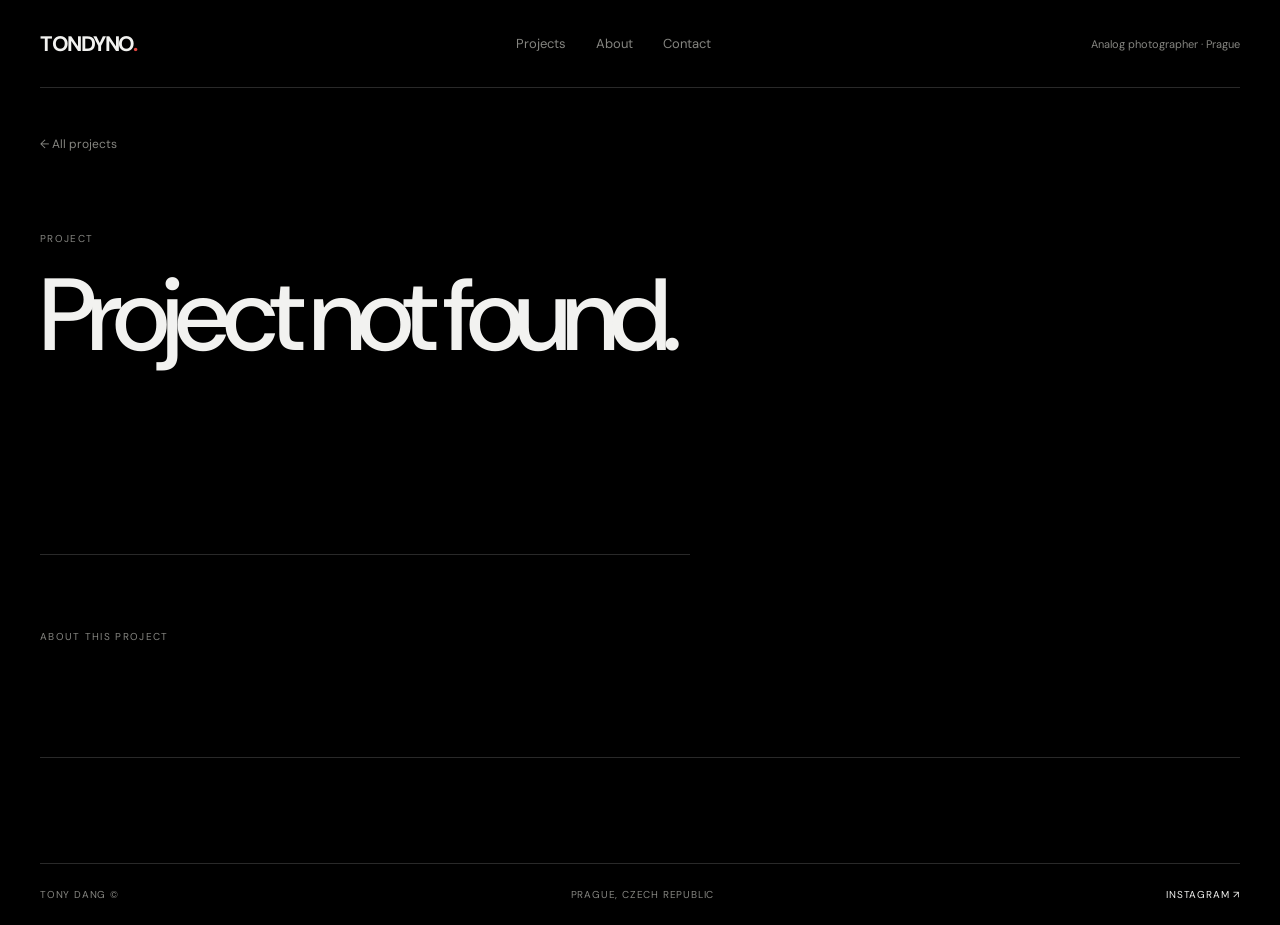
<file: project.html>
<!doctype html>
<html lang="en">
<head>
  <meta charset="utf-8">
  <meta name="viewport" content="width=device-width, initial-scale=1">
  <meta name="description" content="A photographic project by Tony Dang.">
  <meta name="theme-color" content="#000000">
  <title>Project — TONDYNO PROJECT</title>
  <link rel="preconnect" href="https://fonts.googleapis.com">
  <link rel="preconnect" href="https://fonts.gstatic.com" crossorigin>
  <link href="https://fonts.googleapis.com/css2?family=DM+Sans:wght@400;500;600;700&display=swap" rel="stylesheet">
  <link rel="stylesheet" href="style.css">
  <script src="projects.js" defer></script>
  <script src="project-detail.js" defer></script>
</head>
<body>
  <header class="site-header">
    <a class="wordmark" href="index.html">TONDYNO<span>.</span></a>
    <nav class="main-nav" aria-label="Main navigation">
      <a href="index.html">Projects</a>
      <a href="index.html#about">About</a>
      <a href="mailto:hello@tondyno.com">Contact</a>
    </nav>
    <span class="header-note">Analog photographer · Prague</span>
  </header>

  <main class="page-shell detail-page">
    <a class="back-link" href="index.html">← All projects</a>
    <p class="eyebrow" id="project-category">PROJECT</p>
    <h1 id="project-title">Loading project<span class="accent">.</span></h1>
    <p class="detail-description" id="project-description"></p>
    <dl class="project-meta" id="project-meta"></dl>
    <section class="detail-gallery" id="detail-gallery" aria-label="Project photographs"></section>
    <section class="about-section detail-about">
      <p class="eyebrow">ABOUT THIS PROJECT</p>
      <p id="project-about"></p>
    </section>
    <nav class="project-pagination" aria-label="Project navigation">
      <a id="previous-project" href="#" hidden>← Previous project</a>
      <a id="next-project" href="#" hidden>Next project →</a>
    </nav>
  </main>

  <footer class="site-footer">
    <span>TONY DANG © <span id="year"></span></span>
    <span>PRAGUE, CZECH REPUBLIC</span>
    <a href="https://www.instagram.com/tondyno/" target="_blank" rel="noreferrer">INSTAGRAM ↗</a>
  </footer>
</body>
</html>
</file>
<file: style.css>
@import url('https://fonts.googleapis.com/css2?family=DM+Sans:wght@400;500;600;700&display=swap');

:root {
  color-scheme: dark;
  --background: #000000;
  --text: #f2f2f0;
  --muted: #858580;
  --line: #292929;
  --accent: #e54842;
  --page: min(1440px, calc(100% - 80px));
}

* { box-sizing: border-box; }
html { scroll-behavior: smooth; }
body {
  margin: 0;
  background: var(--background);
  color: var(--text);
  font-family: 'DM Sans', sans-serif;
  -webkit-font-smoothing: antialiased;
}
a { color: inherit; text-decoration: none; }
button, input { font: inherit; }
.site-header, .page-shell, .site-footer {
  width: var(--page);
  margin-inline: auto;
}
.site-header {
  min-height: 88px;
  display: flex;
  align-items: center;
  justify-content: space-between;
  gap: 32px;
  border-bottom: 1px solid var(--line);
}
.wordmark { font-size: 21px; font-weight: 700; letter-spacing: -.07em; }
.wordmark span, .accent { color: var(--accent); }
.main-nav { display: flex; gap: 30px; font-size: 13px; }
.main-nav a { color: var(--muted); transition: color .2s ease; }
.main-nav a:hover, .main-nav a.active { color: var(--text); }
.header-note { color: var(--muted); font-size: 11px; }
.intro { padding: 105px 0 65px; max-width: 720px; }
.eyebrow { color: var(--muted); font-size: 10px; letter-spacing: .13em; text-transform: uppercase; }
.intro h1, .detail-page h1 { margin: 22px 0 15px; font-size: clamp(54px, 8vw, 112px); line-height: .95; letter-spacing: -.075em; font-weight: 500; }
.intro-copy, .detail-description { max-width: 480px; color: var(--muted); font-size: 15px; line-height: 1.7; }
.project-controls { display: flex; align-items: center; justify-content: space-between; gap: 24px; padding: 22px 0; border-top: 1px solid var(--line); }
.filter-list { display: flex; flex-wrap: wrap; gap: 8px; }
.filter-button { padding: 8px 13px; border: 1px solid transparent; border-radius: 2px; background: transparent; color: var(--muted); cursor: pointer; font-size: 12px; }
.filter-button:hover, .filter-button.active { border-color: var(--line); color: var(--text); }
.filter-button.active::before { content: ''; display: inline-block; width: 5px; height: 5px; margin: 0 8px 1px 0; border-radius: 50%; background: var(--accent); }
.search-wrap input { width: 190px; padding: 9px 0; border: 0; border-bottom: 1px solid var(--line); outline: 0; background: transparent; color: var(--text); font-size: 12px; }
.search-wrap input:focus { border-color: var(--accent); }
.project-grid { display: grid; grid-template-columns: repeat(2, minmax(0, 1fr)); gap: 52px 22px; padding: 20px 0 110px; }
.project-card { display: block; min-width: 0; }
.project-image { display: block; width: 100%; aspect-ratio: 4 / 5; object-fit: cover; background: #171717; filter: saturate(.9); transition: opacity .35s ease, transform .5s ease; }
.project-card:hover .project-image { opacity: .82; transform: scale(1.015); }
.project-card-image-wrap { overflow: hidden; background: #111; }
.project-card-info { display: flex; align-items: baseline; justify-content: space-between; gap: 16px; padding-top: 13px; }
.project-card-title { font-size: 14px; font-weight: 500; }
.project-card-meta { color: var(--muted); font-size: 10px; letter-spacing: .08em; text-transform: uppercase; text-align: right; }
.empty-state { color: var(--muted); padding: 40px 0 100px; }
.about-section { max-width: 650px; padding: 65px 0 100px; border-top: 1px solid var(--line); }
.about-section h2 { margin: 18px 0; font-size: clamp(30px, 5vw, 54px); font-weight: 500; letter-spacing: -.06em; }
.about-section > p:last-child { color: var(--muted); font-size: 14px; line-height: 1.8; }
.site-footer { display: flex; justify-content: space-between; gap: 20px; padding: 24px 0; border-top: 1px solid var(--line); color: var(--muted); font-size: 10px; letter-spacing: .08em; }
.site-footer a { color: var(--text); }
.back-link { display: inline-block; margin: 48px 0 70px; color: var(--muted); font-size: 12px; }
.back-link:hover, .project-pagination a:hover { color: var(--accent); }
.detail-page h1 { max-width: 1000px; }
.detail-description { margin-bottom: 32px; }
.project-meta { display: flex; flex-wrap: wrap; gap: 36px; margin: 35px 0 65px; }
.project-meta div { min-width: 100px; }
.project-meta dt { color: var(--muted); font-size: 10px; letter-spacing: .1em; text-transform: uppercase; }
.project-meta dd { margin: 8px 0 0; font-size: 13px; }
.detail-gallery { display: grid; gap: 18px; }
.detail-gallery img { display: block; width: 100%; height: auto; background: #151515; }
.detail-about { margin-top: 90px; }
.project-pagination { display: flex; justify-content: space-between; gap: 20px; padding: 25px 0 80px; border-top: 1px solid var(--line); font-size: 12px; }
.visually-hidden { position: absolute; width: 1px; height: 1px; padding: 0; margin: -1px; overflow: hidden; clip: rect(0,0,0,0); white-space: nowrap; border: 0; }

@media (max-width: 700px) {
  :root { --page: calc(100% - 36px); }
  .site-header { min-height: 72px; flex-wrap: wrap; gap: 12px; padding: 17px 0; }
  .main-nav { order: 3; width: 100%; gap: 22px; }
  .header-note { font-size: 9px; }
  .intro { padding: 75px 0 45px; }
  .project-controls { align-items: flex-start; flex-direction: column; }
  .search-wrap, .search-wrap input { width: 100%; }
  .project-grid { grid-template-columns: 1fr; gap: 34px; padding-bottom: 75px; }
  .project-card-info { align-items: flex-start; }
  .site-footer { flex-wrap: wrap; font-size: 9px; }
  .project-meta { gap: 24px; }
  .back-link { margin: 35px 0 55px; }
}
</file>
